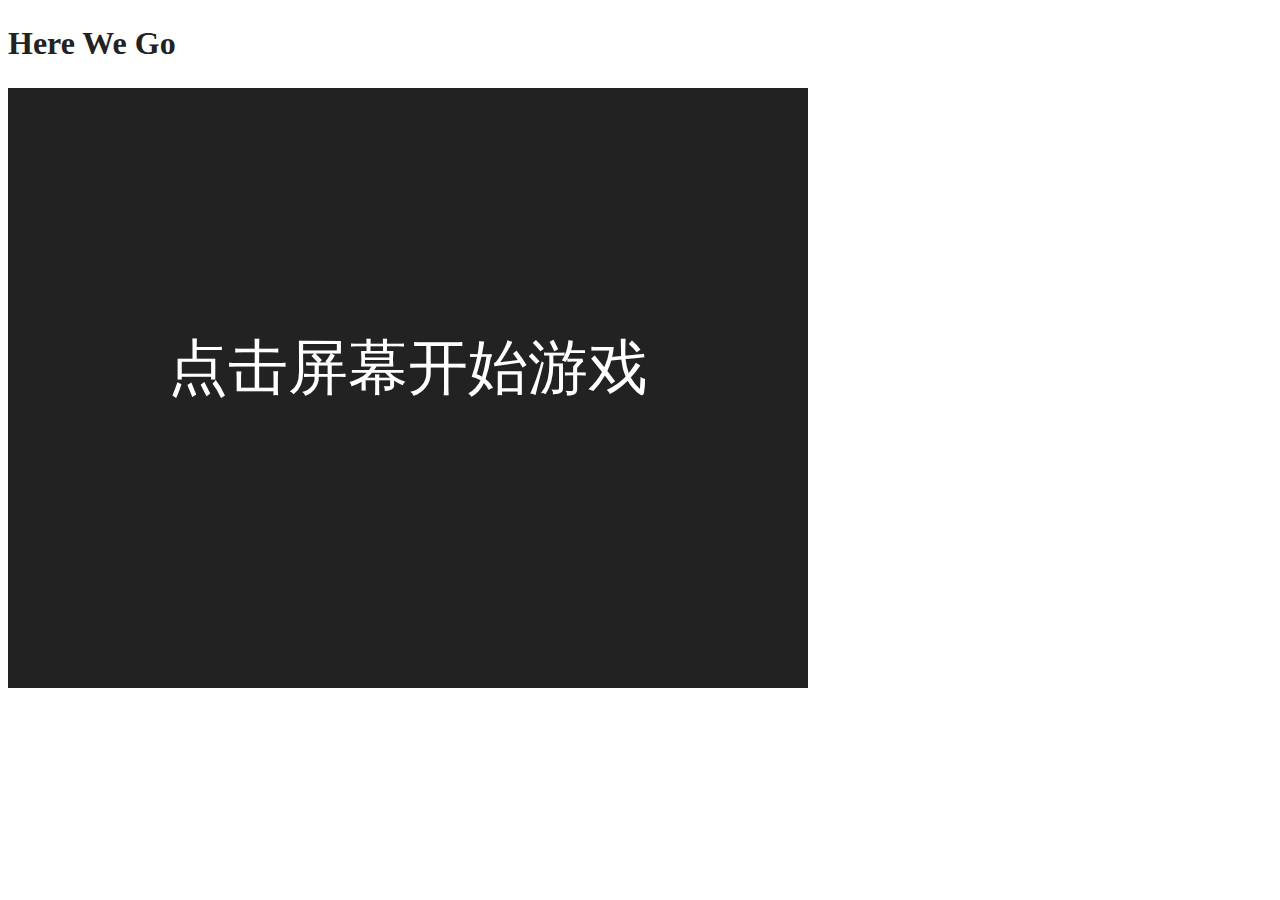
<file: src/index.html>
<!doctype html>
<html>
  <head>
    <meta charset="utf-8">
    <meta http-equiv="x-ua-compatible" content="ie=edge">
    <title>Canvas Demo</title>
    <meta name="description" content="Canvas Cannon Game Demo">
    <meta name="viewport" content="width=device-width, initial-scale=1, shrink-to-fit=no">
    <script type="text/javascript" src="js/common.js"></script>
    <script type="text/javascript" src="js/main.js"></script>
    <link rel="stylesheet" href="css/main.css">
  </head>

  <body>
    <H1>Here We Go</H1>
    <canvas id="canvas"></canvas>
  </body>
  <script type="text/javascript">
    G.startGame();
  </script>
</html>
</file>
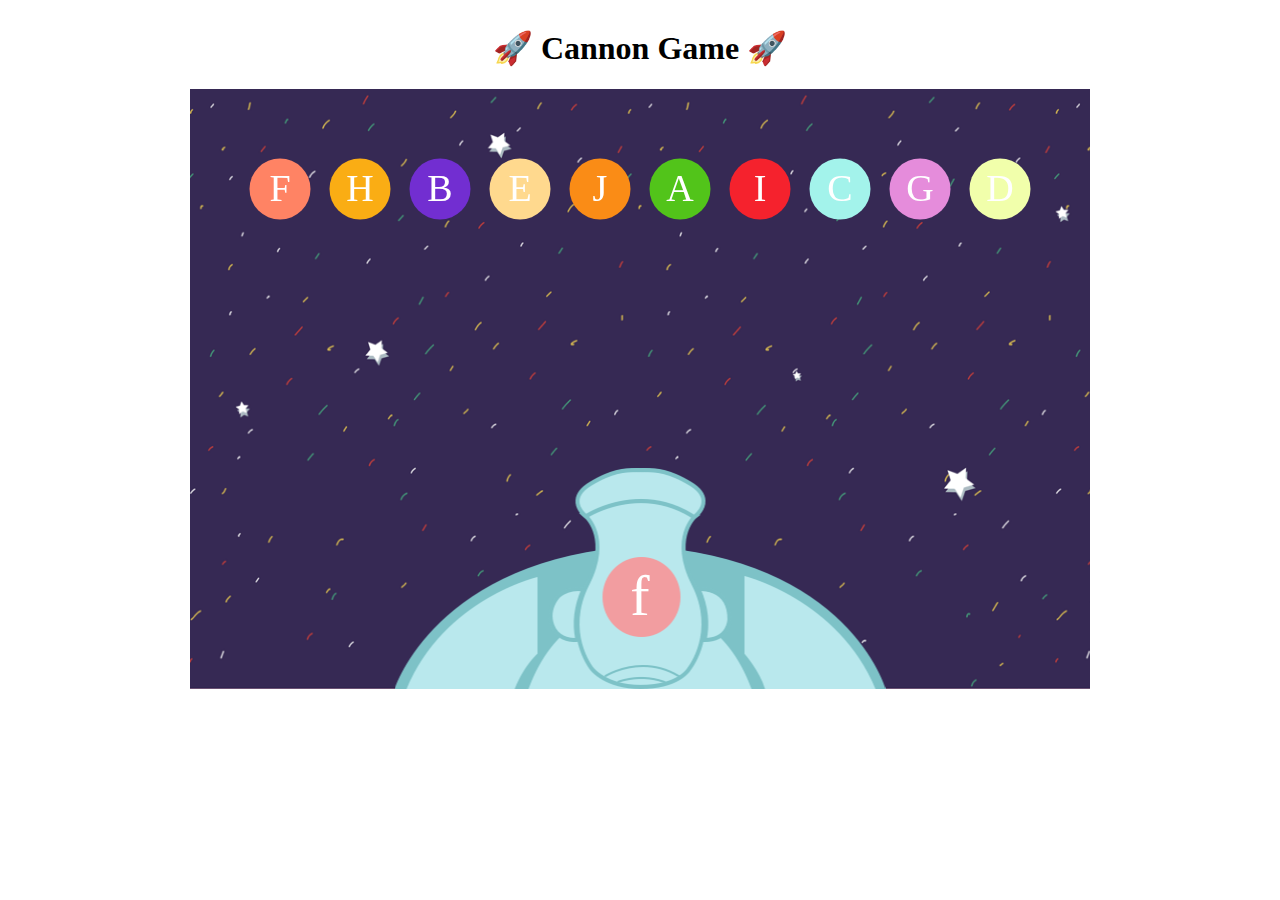
<file: src/es6/index.html>
<!doctype html>
<html>
  <head>
    <meta charset="utf-8">
    <meta http-equiv="x-ua-compatible" content="ie=edge">
    <title>Canvas ES6 Demo</title>
    <meta name="description" content="Canvas Cannon Game Demo">
    <meta name="viewport" content="width=device-width, initial-scale=1, shrink-to-fit=no">
    <link rel="stylesheet" href="./style.css">
  </head>

  <body>
    <h1>🚀 Cannon Game 🚀</h1>
    <div id="wrap">
      <canvas id="canvas"></canvas>
    </div>
  </body>

  <script type="module">
    console.log('game start');
    import Main from './main.js';
    const game = new Main();
    game.initGame();
  </script>
</html>
</file>
<file: src/css/main.css>
html {
    color: #222;
    font-size: 1em;
    line-height: 1.4;
}

@font-face {
  font-family: 'KGMissKindyMarker';
  src: url('../font/KGMissKindyMarker.ttf');
}

#canvas {
  background: #222222;
}
</file>
<file: src/es6/style.css>
body {
  display: flex;
  flex-direction: column;
  justify-content: center;
  align-items: center;
}

#wrap {
  width: 900px;
  height: 600px;
  background-image: url("./resources/bg.png");
  background-repeat: no-repeat;
  background-size: cover;
}
</file>
